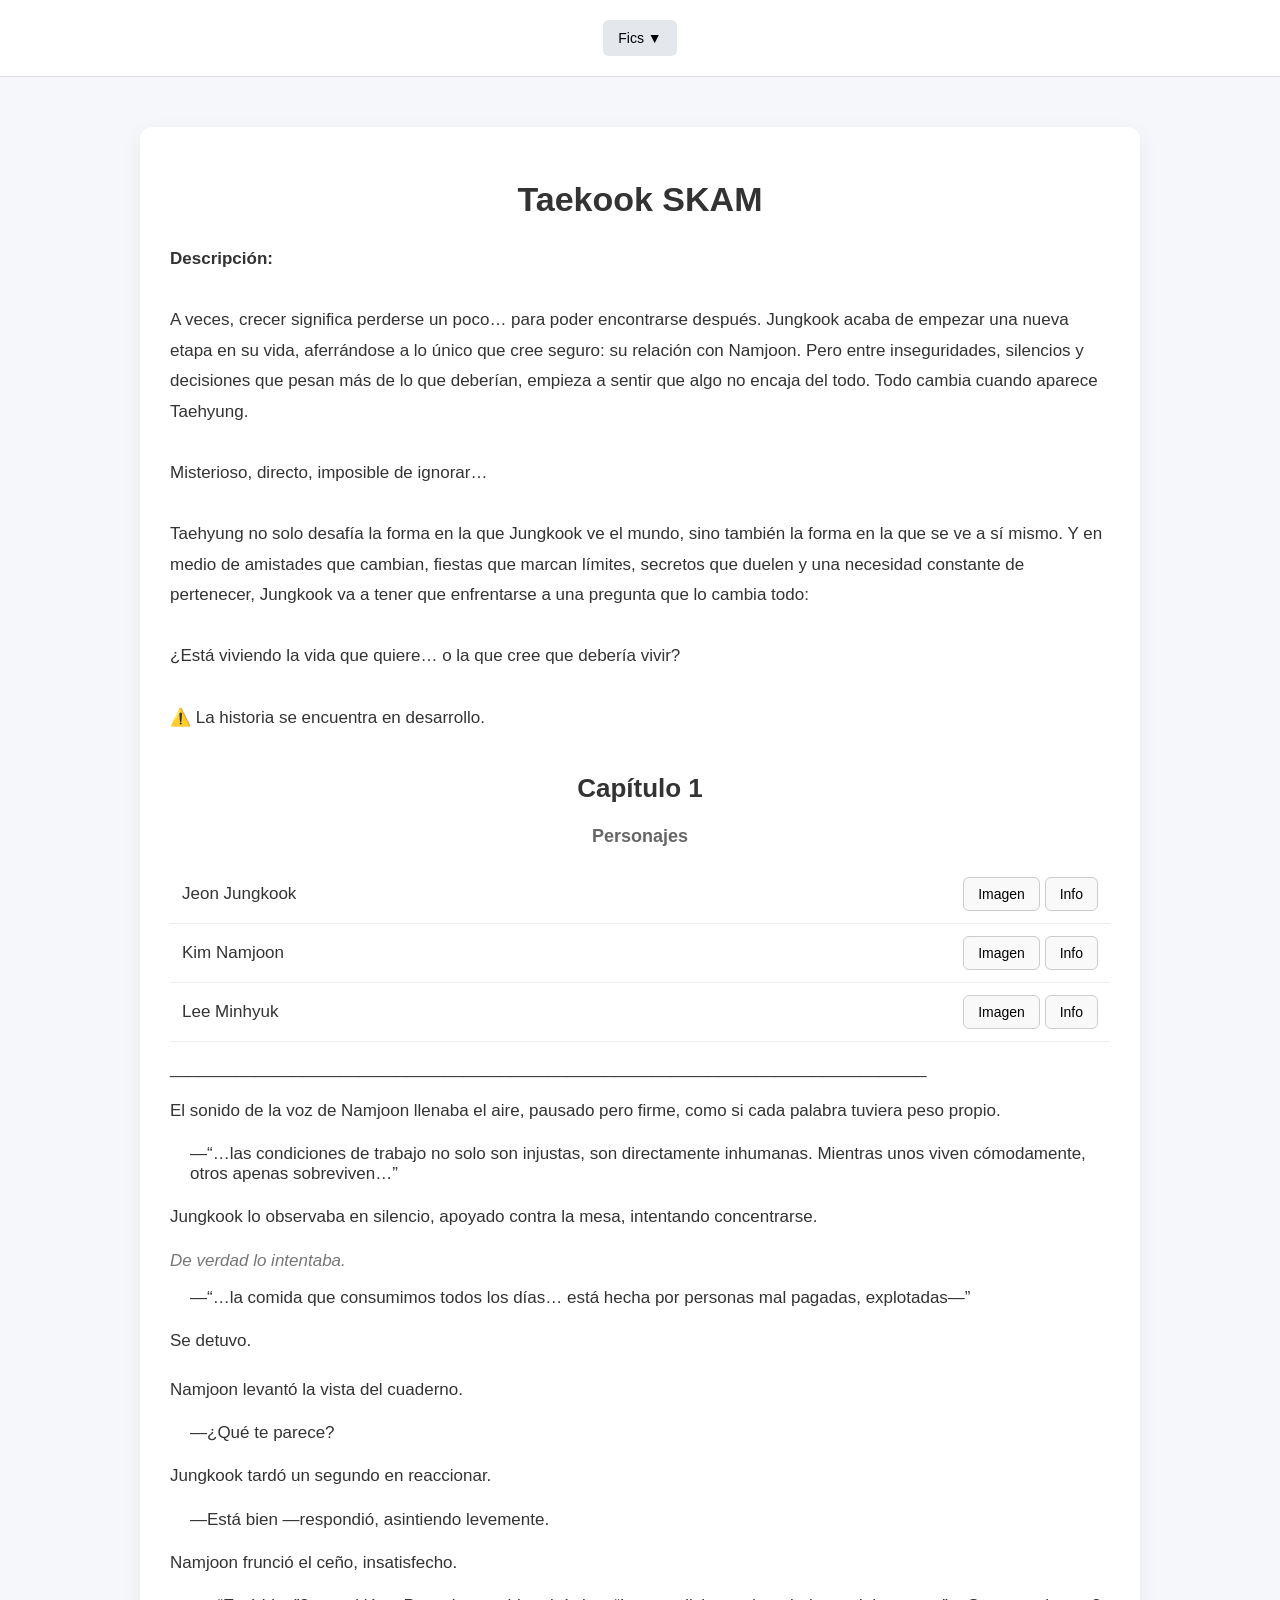
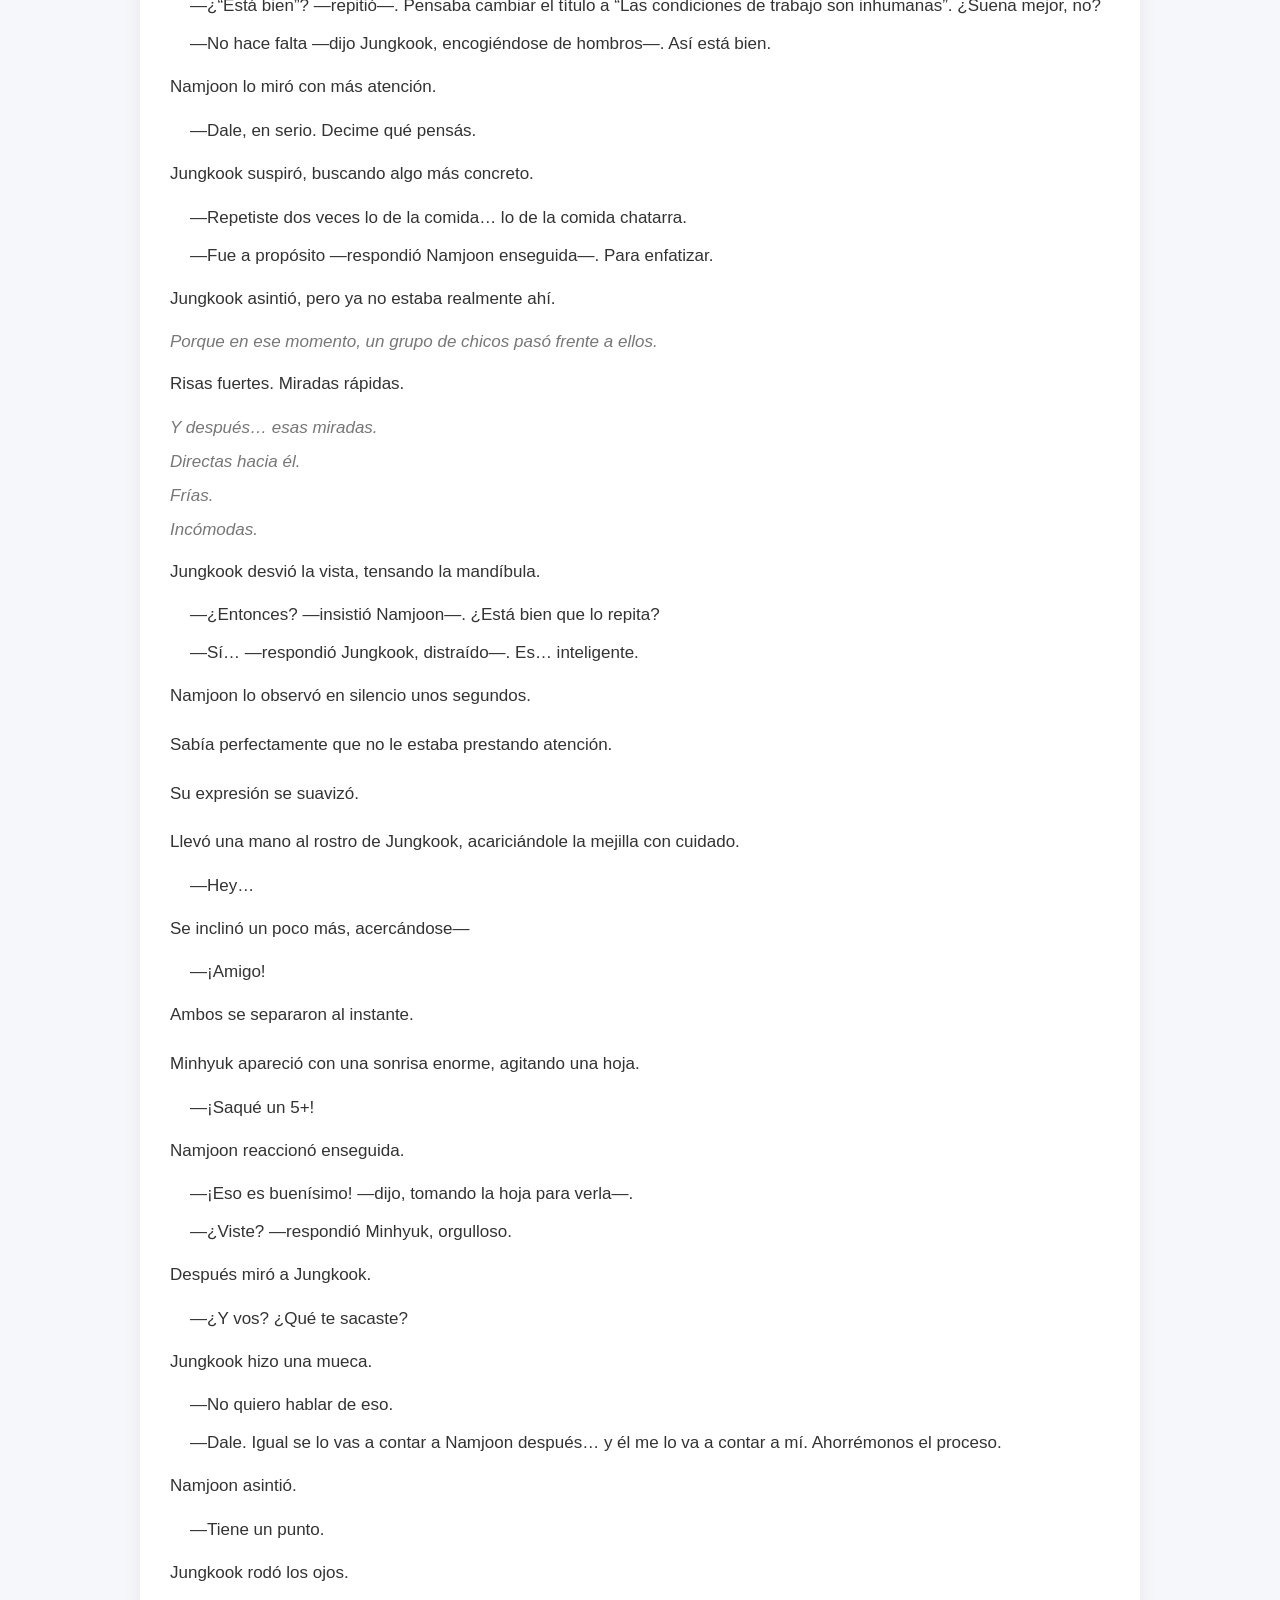
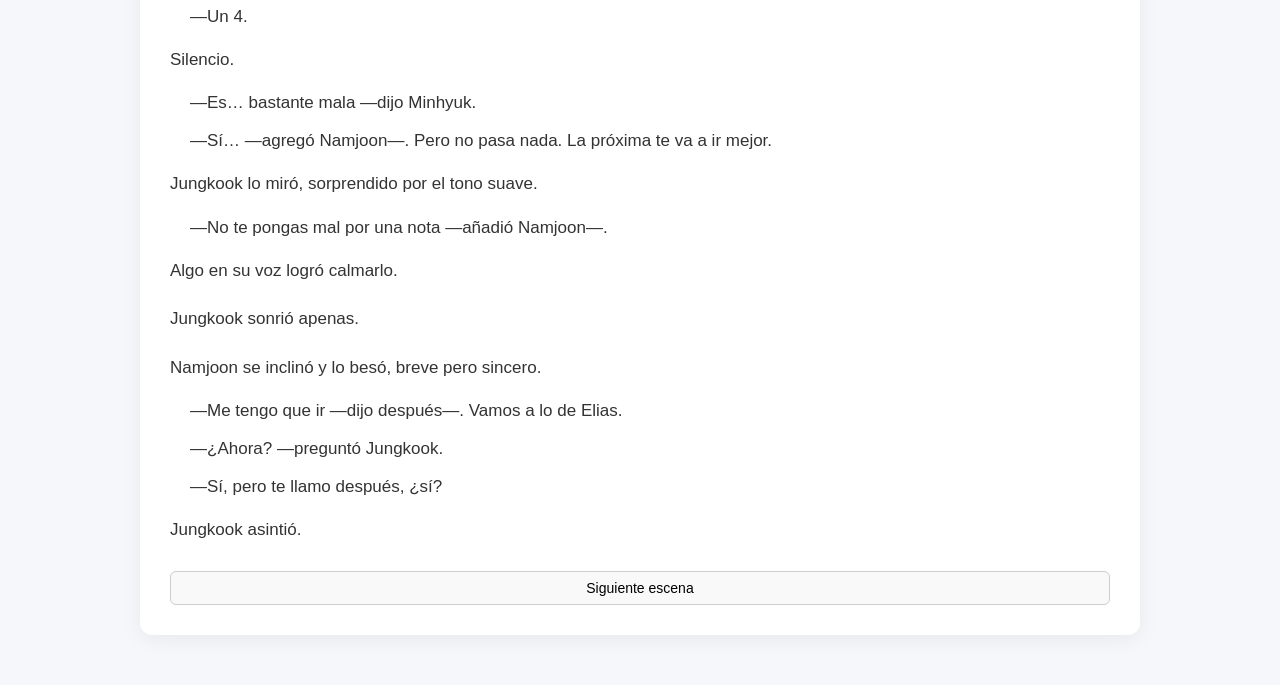
<file: index.html>
<!DOCTYPE html>
<html lang="es">

<head>
    <meta charset="UTF-8">
    <meta name="viewport" content="width=device-width, initial-scale=1.0">
    <title>Fics Taekook</title>
    <link rel="stylesheet" href="style.css">
        <link rel="shortcut icon" href="img/favicon-32x32.png" type="image/x-icon">

</head>

<body>

    <header>
        <div class="dropdown">
            <button>Fics ▼</button>
            <div class="dropdown-content">
                <button onclick="mostrarFic()">Taekook SKAM</button>
                <button disabled>Próximas fics</button>
            </div>
        </div>
    </header>

    <div id="fic">

        <!-- 🔥 TODO LO INICIAL -->
        <div id="inicio">

            <h1>Taekook SKAM</h1>

            <p class="descripcion">
                <strong>Descripción:</strong><br><br>

                A veces, crecer significa perderse un poco… para poder encontrarse después.

                Jungkook acaba de empezar una nueva etapa en su vida, aferrándose a lo único que cree seguro: su
                relación
                con Namjoon.
                Pero entre inseguridades, silencios y decisiones que pesan más de lo que deberían, empieza a sentir que
                algo
                no encaja del todo.

                Todo cambia cuando aparece Taehyung.<br><br>

                Misterioso, directo, imposible de ignorar…<br><br>

                Taehyung no solo desafía la forma en la que Jungkook ve el mundo, sino también la forma en la que se ve
                a sí
                mismo.
                Y en medio de amistades que cambian, fiestas que marcan límites, secretos que duelen y una necesidad
                constante de pertenecer,
                Jungkook va a tener que enfrentarse a una pregunta que lo cambia todo:<br><br>

                ¿Está viviendo la vida que quiere… o la que cree que debería vivir?<br><br>

                ⚠️ La historia se encuentra en desarrollo.
            </p>

            <h2>Capítulo 1</h2>

            <h3>Personajes</h3>

            <div class="personaje">
                <span class="nombre">Jeon Jungkook</span>
                <div>
                    <button onclick="abrirModal('imgJK')">Imagen</button>
                    <button onclick="abrirModal('descJK')">Info</button>
                </div>
            </div>

            <div class="personaje">
                <span class="nombre">Kim Namjoon</span>
                <div>
                    <button onclick="abrirModal('imgNJ')">Imagen</button>
                    <button onclick="abrirModal('descNJ')">Info</button>
                </div>
            </div>

            <div class="personaje">
                <span class="nombre">Lee Minhyuk</span>
                <div>
                    <button onclick="abrirModal('imgMH')">Imagen</button>
                    <button onclick="abrirModal('descMH')">Info</button>
                </div>
            </div>

        </div>

        <!-- ESCENA 1 -->
        <p>________________________________________________________________________________</p>

        <div id="escena1" class="escena">

            <p class="narracion">
                El sonido de la voz de Namjoon llenaba el aire, pausado pero firme, como si cada palabra tuviera peso
                propio.
            </p>

            <p class="dialogo">
                —“…las condiciones de trabajo no solo son injustas, son directamente inhumanas. Mientras unos viven
                cómodamente, otros apenas sobreviven…”
            </p>

            <p class="narracion">
                Jungkook lo observaba en silencio, apoyado contra la mesa, intentando concentrarse.
            </p>

            <p class="pensamiento">
                De verdad lo intentaba.
            </p>

            <p class="dialogo">
                —“…la comida que consumimos todos los días… está hecha por personas mal pagadas, explotadas—”
            </p>

            <p class="narracion">
                Se detuvo.
            </p>

            <p class="narracion">
                Namjoon levantó la vista del cuaderno.
            </p>

            <p class="dialogo">—¿Qué te parece?</p>

            <p class="narracion">
                Jungkook tardó un segundo en reaccionar.
            </p>

            <p class="dialogo">
                —Está bien —respondió, asintiendo levemente.
            </p>

            <p class="narracion">
                Namjoon frunció el ceño, insatisfecho.
            </p>

            <p class="dialogo">
                —¿“Está bien”? —repitió—. Pensaba cambiar el título a “Las condiciones de trabajo son inhumanas”. ¿Suena
                mejor, no?
            </p>

            <p class="dialogo">
                —No hace falta —dijo Jungkook, encogiéndose de hombros—. Así está bien.
            </p>

            <p class="narracion">
                Namjoon lo miró con más atención.
            </p>

            <p class="dialogo">
                —Dale, en serio. Decime qué pensás.
            </p>

            <p class="narracion">
                Jungkook suspiró, buscando algo más concreto.
            </p>

            <p class="dialogo">
                —Repetiste dos veces lo de la comida… lo de la comida chatarra.
            </p>

            <p class="dialogo">
                —Fue a propósito —respondió Namjoon enseguida—. Para enfatizar.
            </p>

            <p class="narracion">
                Jungkook asintió, pero ya no estaba realmente ahí.
            </p>

            <p class="pensamiento">
                Porque en ese momento, un grupo de chicos pasó frente a ellos.
            </p>

            <p class="narracion">
                Risas fuertes. Miradas rápidas.
            </p>

            <p class="pensamiento">
                Y después… esas miradas.
            </p>

            <p class="pensamiento">
                Directas hacia él.
            </p>

            <p class="pensamiento">
                Frías.
            </p>

            <p class="pensamiento">
                Incómodas.
            </p>

            <p class="narracion">
                Jungkook desvió la vista, tensando la mandíbula.
            </p>

            <p class="dialogo">
                —¿Entonces? —insistió Namjoon—. ¿Está bien que lo repita?
            </p>

            <p class="dialogo">
                —Sí… —respondió Jungkook, distraído—. Es… inteligente.
            </p>

            <p class="narracion">
                Namjoon lo observó en silencio unos segundos.
            </p>

            <p class="narracion">
                Sabía perfectamente que no le estaba prestando atención.
            </p>

            <p class="narracion">
                Su expresión se suavizó.
            </p>

            <p class="narracion">
                Llevó una mano al rostro de Jungkook, acariciándole la mejilla con cuidado.
            </p>

            <p class="dialogo">—Hey…</p>

            <p class="narracion">
                Se inclinó un poco más, acercándose—
            </p>

            <p class="dialogo">—¡Amigo!</p>

            <p class="narracion">
                Ambos se separaron al instante.
            </p>

            <p class="narracion">
                Minhyuk apareció con una sonrisa enorme, agitando una hoja.
            </p>

            <p class="dialogo">—¡Saqué un 5+!</p>

            <p class="narracion">
                Namjoon reaccionó enseguida.
            </p>

            <p class="dialogo">
                —¡Eso es buenísimo! —dijo, tomando la hoja para verla—.
            </p>

            <p class="dialogo">—¿Viste? —respondió Minhyuk, orgulloso.</p>

            <p class="narracion">
                Después miró a Jungkook.
            </p>

            <p class="dialogo">—¿Y vos? ¿Qué te sacaste?</p>

            <p class="narracion">
                Jungkook hizo una mueca.
            </p>

            <p class="dialogo">—No quiero hablar de eso.</p>

            <p class="dialogo">
                —Dale. Igual se lo vas a contar a Namjoon después… y él me lo va a contar a mí. Ahorrémonos el proceso.
            </p>

            <p class="narracion">
                Namjoon asintió.
            </p>

            <p class="dialogo">—Tiene un punto.</p>

            <p class="narracion">
                Jungkook rodó los ojos.
            </p>

            <p class="dialogo">—Un 4.</p>

            <p class="narracion">
                Silencio.
            </p>

            <p class="dialogo">—Es… bastante mala —dijo Minhyuk.</p>

            <p class="dialogo">
                —Sí… —agregó Namjoon—. Pero no pasa nada. La próxima te va a ir mejor.
            </p>

            <p class="narracion">
                Jungkook lo miró, sorprendido por el tono suave.
            </p>

            <p class="dialogo">
                —No te pongas mal por una nota —añadió Namjoon—.
            </p>

            <p class="narracion">
                Algo en su voz logró calmarlo.
            </p>

            <p class="narracion">
                Jungkook sonrió apenas.
            </p>

            <p class="narracion">
                Namjoon se inclinó y lo besó, breve pero sincero.
            </p>

            <p class="dialogo">
                —Me tengo que ir —dijo después—. Vamos a lo de Elias.
            </p>

            <p class="dialogo">—¿Ahora? —preguntó Jungkook.</p>

            <p class="dialogo">
                —Sí, pero te llamo después, ¿sí?
            </p>

            <p class="narracion">
                Jungkook asintió.
            </p>

            <button class="btn-escena" onclick="siguienteEscena()">Siguiente escena</button>

        </div>


        <!-- ESCENA 2 -->
        <div id="escena2" class="escena" style="display:none;">

            <h3>Personajes</h3>

            <div class="personaje">
                <span class="nombre">Park Jimin</span>
                <div>
                    <button onclick="abrirModal('imgJM')">Imagen</button>
                    <button onclick="abrirModal('descJM')">Info</button>
                </div>
            </div>

            <p>________________________________________________________________________________</p>


            <p class="narracion">
                El cursor titilaba en la pantalla.
            </p>

            <p class="narracion">
                Jungkook lo miraba sin escribir nada.
            </p>

            <p class="narracion">
                El documento seguía vacío.
            </p>

            <!-- IMAGEN DOCUMENTO -->
            <div class="imagen-escena">
                <img src="img/word.jpg" alt="Documento vacío">
            </div>

            <p class="narracion">Suspiró.</p>

            <p class="narracion">Intentó leer.</p>
            <p class="narracion">No pudo.</p>

            <p class="narracion">Intentó escribir.</p>
            <p class="narracion">Tampoco.</p>

            <p class="pensamiento">
                Su mente estaba en cualquier lado menos ahí.
            </p>

            <p class="narracion">
                Frustrado, tomó el celular y llamó a Namjoon.
            </p>

            <p class="narracion">Una vez.</p>
            <p class="narracion">Dos.</p>
            <p class="narracion">Nada.</p>

            <p class="narracion">
                Mientras esperaba, abrió Instagram.
            </p>

            <p class="narracion">
                Y ahí estaba.
            </p>

            <p class="narracion">
                La foto.
            </p>

            <p class="narracion">
                Jimin… y otra chica del grupo de antes.
            </p>

            <p class="pensamiento">
                Sonriendo. Perfectos. Seguros.
            </p>

            <!-- IMAGEN RED SOCIAL -->
            <div class="imagen-escena">
                <img src="img/jiminIG.png" alt="Foto de Jimin">
            </div>

            <p class="narracion">
                Jungkook frunció el ceño.
            </p>

            <p class="narracion">
                Llamada entrante.
            </p>

            <p class="narracion">
                Minhyuk.
            </p>

            <p class="narracion">
                Aceptó.
            </p>

            <p class="dialogo">—¿Qué hacías? —preguntó él.</p>

            <p class="dialogo">—Nada… —respondió Jungkook—. Che, ¿Namjoon está con vos?</p>

            <p class="dialogo">—No.</p>

            <p class="narracion">
                Jungkook se incorporó.
            </p>

            <p class="dialogo">—¿No estaban en lo de Elias?</p>

            <p class="dialogo">—Sí… pero ya nos fuimos hace rato.</p>

            <p class="narracion">
                Silencio.
            </p>

            <p class="pensamiento">
                Algo no cerraba.
            </p>

            <p class="dialogo">
                —Mirá esto —dijo Jungkook—. Jimin… se hizo las pestañas. Se nota un montón.
            </p>

            <p class="pensamiento">
                Intentó sonar burlón. Buscando complicidad.
            </p>

            <p class="narracion">
                Minhyuk rió, pero sin ganas.
            </p>

            <p class="dialogo">—No vi la foto.</p>

            <p class="dialogo">
                —Che… ¿sabías que Sara y su grupo ya tienen bus?
            </p>

            <p class="dialogo">—¿Qué?</p>

            <p class="dialogo">
                —Sí, hace un mes empezaron las clases y ya lo armaron.
            </p>

            <p class="narracion">
                Jungkook solo hizo un gesto leve.
            </p>

            <p class="dialogo">
                —Podrías hablarle a Jimin —dijo Minhyuk—. No muerde.
            </p>

            <p class="narracion">
                Jungkook estaba por responder cuando—
            </p>

            <p class="narracion">Golpe.</p>

            <p class="narracion">En la ventana.</p>

            <p class="narracion">
                Se giró.
            </p>

            <p class="narracion">
                Namjoon.
            </p>

            <p class="dialogo">
                —Después hablamos —dijo Jungkook, cortando.
            </p>


            <button class="btn-escena" onclick="siguienteEscena()">Siguiente escena</button>
        </div>


        <!-- ESCENA 3 -->
        <div id="escena3" class="escena" style="display:none;">

            <p>________________________________________________________________________________</p>

            <p class="dialogo">—Te estuve llamando —dijo Jungkook apenas abrió.</p>

            <p class="dialogo">—Se me murió el celular.</p>

            <p class="dialogo">—¿Y no podías cargarlo?</p>

            <p class="narracion">Namjoon lo miró.</p>
            <p class="pensamiento">Esa mirada.</p>

            <p class="dialogo">—No estaba en mi casa.</p>

            <p class="narracion">Jungkook cruzó los brazos.</p>

            <p class="dialogo">—¿Entonces dónde estabas?</p>

            <p class="dialogo">—Con Elias.</p>

            <p class="dialogo">—Minhyuk dijo que ya se habían ido.</p>

            <p class="dialogo">—¿Tantas preguntas?</p>

            <p class="narracion">Silencio.</p>

            <p class="dialogo">—Él se fue —aclaró—. Yo no.</p>

            <p class="narracion">Jungkook no dijo nada.</p>

            <p class="narracion">Namjoon se acercó.</p>

            <p class="dialogo">—¿No confiás en mí?</p>

            <p class="narracion">No hubo respuesta.</p>

            <p class="dialogo">—¿Por qué no confiás en mí?</p>

            <p class="narracion">Y de repente, lo empujó suavemente hacia la cama.</p>

            <p class="dialogo">—¡Namjoon!</p>

            <p class="narracion">Risas.</p>
            <p class="narracion">Cosquillas.</p>

            <p class="narracion">El momento cambió completamente.</p>

            <p class="pensamiento">Ligero. Cercano.</p>

            <p class="narracion">Hasta que—</p>

            <p class="dialogo">—¿Qué es esto?</p>

            <p class="narracion">Namjoon había tomado la prueba.</p>

            <p class="narracion">Jungkook se congeló.</p>

            <p class="dialogo">—Un 3+…</p>

            <p class="dialogo">—¿No era un 4 menos?</p>

            <p class="dialogo">—Es casi lo mismo —dijo Jungkook rápido.</p>

            <p class="narracion">Namjoon soltó una risa.</p>

            <p class="dialogo">—Sos un mentiroso.</p>

            <p class="narracion">Jungkook intentó quitársela, pero no pudo.</p>

            <p class="narracion">Terminaron cayendo uno al lado del otro.</p>

            <p class="narracion">Respirando agitados.</p>

            <p class="narracion">Y después…</p>

            <p class="pensamiento">abrazados.</p>

            <p class="narracion">En silencio.</p>

            <p class="narracion">Al día siguiente en la facultad.</p>

            <p class="narracion">La cafetería estaba llena de ruido.</p>

            <p class="narracion">Pero Jungkook apenas lo escuchaba.</p>

            <p class="narracion">Al fondo, Jimin hablaba con su grupo.</p>

            <p class="dialogo">—La entrada va a costar tanto…</p>
            <p class="dialogo">—Va a estar increíble—</p>
            <p class="dialogo">—Nuestro bus va a ser el mejor—</p>

            <p class="narracion">Risas. Emoción.</p>

            <p class="narracion">Jungkook los miraba.</p>

            <p class="pensamiento">Quieto. Distante.</p>

            <p class="dialogo">—Hola.</p>

            <p class="narracion">Se giró.</p>

            <p class="narracion">Dos chicas.</p>

            <p class="dialogo">—¿Querés unirte al grupo de teatro? Bailamos, actuamos…</p>

            <p class="narracion">Jungkook parpadeó.</p>

            <p class="pensamiento">Confundido.</p>

            <p class="dialogo">—Eh…</p>

            <p class="dialogo">—¿Ya tenés bus?</p>

            <p class="dialogo">—No…</p>

            <p class="dialogo">—Tenés que apurarte —dijeron—. Es importante. Define todo.</p>

            <p class="pensamiento">Todo.</p>

            <p class="dialogo">—Hay una fiesta hoy —agregó una—. Si querés ir, agregame y te anoto.</p>

            <p class="narracion">Le mostraron el usuario.</p>

            <p class="narracion">Se fueron.</p>

            <p class="narracion">Rápido.</p>

            <p class="narracion">Demasiado rápido.</p>

            <p class="narracion">Jungkook se quedó ahí.</p>

            <p class="narracion">Procesando.</p>

            <p class="pensamiento">O intentando.</p>

            <button class="btn-escena" onclick="siguienteEscena()">Siguiente escena</button>

        </div>

        <!-- ESCENA 4 (FINAL CAP 1) -->
<div id="escena4" class="escena" style="display:none;">

<p>________________________________________________________________________________</p>
<p>Horas más tarde..</p>

<p class="dialogo">—No soporto cuando los profesores explican cosas obvias…</p>

<p class="narracion">Namjoon hablaba.</p>
<p class="narracion">Jungkook apenas escuchaba.</p>

<p class="dialogo">—¿Vamos a la fiesta hoy? —preguntó de repente.</p>

<p class="narracion">Namjoon lo miró.</p>

<p class="dialogo">—¿Por qué querés ir?</p>

<p class="dialogo">—Porque… todos van a ir. Y… sirve para nuestra vida social.</p>

<p class="dialogo">—¿Nuestra vida social?</p>

<p class="narracion">Jungkook bajó la mirada.</p>

<p class="dialogo">—Puede ser divertido… —dijo Jungkook.</p>

<p class="dialogo">—Está bien —dijo Namjoon—. Pero solo si Minhyuk viene a la cabaña el fin de semana.</p>

<p class="narracion">Jungkook suspiró.</p>

<p class="dialogo">—Era algo nuestro…</p>

<p class="dialogo">—Lo sé. Pero es mi mejor amigo.</p>

<p class="dialogo">—Podés invitar a alguien vos también —agregó Namjoon.</p>

<p class="narracion">Jungkook dudó.</p>

<p class="dialogo">—Sí… está bien.</p>

<p class="dialogo">—¿Ir a dónde?</p>

<p class="narracion">Minhyuk apareció detrás.</p>

<p class="dialogo">—A la cabaña —respondió Namjoon—. Con nosotros.</p>

<p class="dialogo">—¡¿En serio?!</p>

<p class="dialogo">—Sí.</p>

<p class="narracion">Pero Jungkook intervino.</p>

<p class="dialogo">—Con una condición.</p>

<p class="narracion">Ambos lo miraron.</p>

<p class="dialogo">—Van a venir a la fiesta conmigo.</p>

<p class="dialogo">—No podemos.</p>

<p class="narracion">Namjoon frunció el ceño.</p>

<p class="dialogo">—¿Por qué?</p>

<p class="dialogo">—Tenemos entradas con Elias. No se puede cancelar.</p>

<p class="narracion">Silencio.</p>

<p class="dialogo">—Me olvidé… —murmuró Namjoon.</p>

<p class="narracion">Jungkook los miró a ambos.</p>

<p class="narracion">Y sin decir nada…</p>

<p class="pensamiento">se fue.</p>

<!-- 🔥 BOTÓN CAPÍTULO 2 -->
<div style="text-align:center; margin-top:30px;">
    <a href="cap_dos.html" class="btn-capitulo">Capítulo 2</a>
</div>

</div>

    </div>

    <!-- MODALES -->

    <div id="imgJK" class="modal">
        <div class="modal-content">
            <img src="img/jungkook.jpg">
            <button class="cerrar" onclick="cerrarModal('imgJK')">Cerrar</button>
        </div>
    </div>

    <div id="descJK" class="modal">
        <div class="modal-content">
            <p><strong>Jungkook (20 años)</strong><br><br>
                Jungkook es una persona sensible y bastante insegura, que todavía no termina de entenderse a sí mismo.
                Está muy ligado a su relación con Namjoon, apoyándose mucho en él para sentirse bien, aunque eso a veces
                lo hace dudar, desconfiar y sentirse peor consigo mismo sin saber exactamente por qué.
                <button class="cerrar" onclick="cerrarModal('descJK')">Cerrar</button>
        </div>
    </div>

    <div id="imgNJ" class="modal">
        <div class="modal-content">
            <img src="img/namjoon.jpg">
            <button class="cerrar" onclick="cerrarModal('imgNJ')">Cerrar</button>
        </div>
    </div>

    <div id="descNJ" class="modal">
        <div class="modal-content">
            <p><strong>Namjoon (20 años)</strong><br><br>
                Namjoon es inteligente, atento y muy dulce con Jungkook. Lo quiere y se preocupa por él, pero
                aunque le cuesta decirlo, necesita un poco más de espacio y busca que Jungkook pueda crecer por su
                cuenta sin dejar de estar a su lado.
            </p>
            <button class="cerrar" onclick="cerrarModal('descNJ')">Cerrar</button>
        </div>
    </div>

    <div id="imgMH" class="modal">
        <div class="modal-content">
            <img src="img/lee.jpg">
            <button class="cerrar" onclick="cerrarModal('imgMH')">Cerrar</button>
        </div>
    </div>

    <div id="descMH" class="modal">
        <div class="modal-content">
            <p><strong>Lee Minhyuk (19 años)</strong><br><br>
                Minhyuk es alguien que se mueve con naturalidad entre los demás. Es sociable, divertido y suele caer
                bien rápido, como si siempre supiera qué decir en el momento justo. Sin embargo, a veces deja
                comentarios que descolocan, especialmente hacia Jungkook, en un tono difícil de leer. No siempre es
                claro si lo dice en serio o en broma, y eso es lo que termina generando cierta incomodidad a su
                alrededor.
            </p>
            <button class="cerrar" onclick="cerrarModal('descMH')">Cerrar</button>
        </div>
    </div>

    <div id="imgJM" class="modal">
        <div class="modal-content">
            <img src="img/jimin.jpg">
            <button onclick="cerrarModal('imgJM')">Cerrar</button>
        </div>
    </div>

    <div id="descJM" class="modal">
        <div class="modal-content">
            <p><strong>Park Jimin (20 años)</strong><br><br>
                Jimin es una de esas personas que siempre está en el centro de todo. Popular, carismático y rodeado de gente, parece tenerlo todo bajo control. 
Todos quieren estar cerca suyo, formar parte de su grupo, compartir aunque sea un poco de su mundo.

Pero detrás de esa seguridad hay algo que no está resuelto.

Su relación con Jungkook dejó marcas que todavía siguen presentes. 
Hay historia, hay tensión… y sobre todo, hay algo que quedó sin cerrar.

Jimin se muestra distante, frío, como si ya no quisiera saber nada. 
Pero en sus gestos y en su forma de mirar, se nota que hay algo más. Algo que todavía duele.
</p>
            </p>
            <button onclick="cerrarModal('descJM')">Cerrar</button>
        </div>
    </div>

    <script src="script.js"></script>

</body>

</html>
</file>
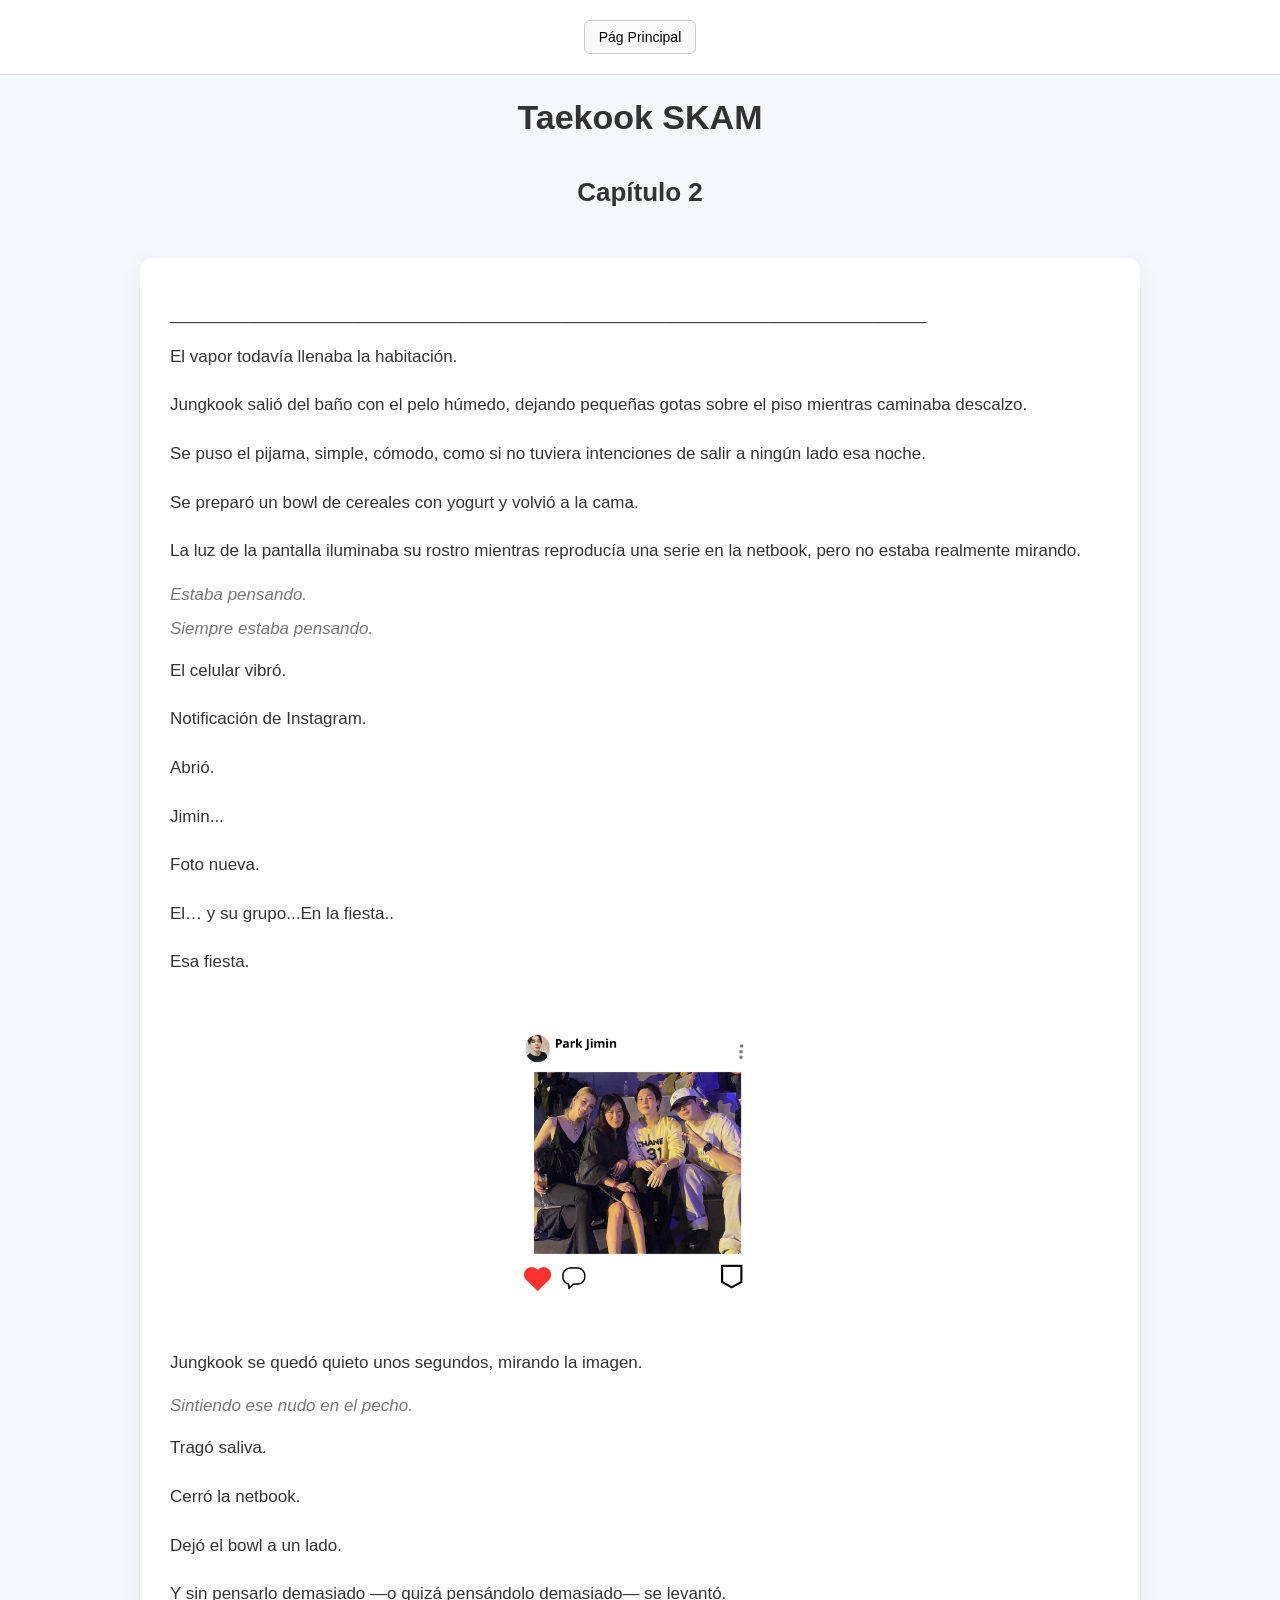
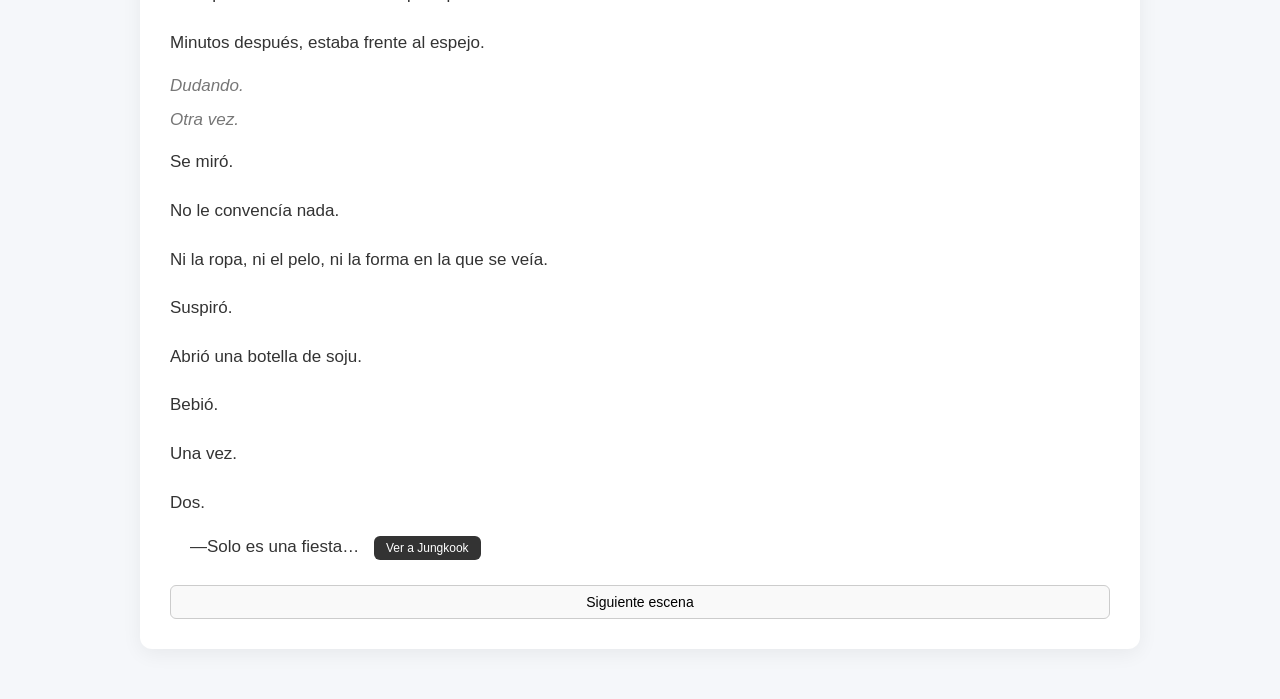
<file: cap_dos.html>
<!DOCTYPE html>
<html lang="es">

<head>
    <meta charset="UTF-8">
    <meta name="viewport" content="width=device-width, initial-scale=1.0">
    <title>Fics Taekook</title>
    <link rel="stylesheet" href="style.css">
    <link rel="shortcut icon" href="img/favicon-32x32.png" type="image/x-icon">

</head>

<body>

    <header>
        <button onclick="window.location.href='index.html'" class="fic2_btn">
            Pág Principal
        </button>
    </header>

    <!-- ESCENA 1 CAPITULO 2 -->

    <h1>Taekook SKAM</h1>
      <h2>Capítulo 2</h2>
    <div id="fic2_escena1" class="fic2_escena">

        <p>________________________________________________________________________________</p>

        <p class="fic2_narracion">El vapor todavía llenaba la habitación.</p>

        <p class="fic2_narracion">
            Jungkook salió del baño con el pelo húmedo, dejando pequeñas gotas sobre el piso mientras caminaba
            descalzo.
        </p>

        <p class="fic2_narracion">
            Se puso el pijama, simple, cómodo, como si no tuviera intenciones de salir a ningún lado esa noche.
        </p>

        <p class="fic2_narracion">
            Se preparó un bowl de cereales con yogurt y volvió a la cama.
        </p>

        <p class="fic2_narracion">
            La luz de la pantalla iluminaba su rostro mientras reproducía una serie en la netbook, pero no estaba
            realmente mirando.
        </p>

        <p class="fic2_pensamiento">Estaba pensando.</p>
        <p class="fic2_pensamiento">Siempre estaba pensando.</p>

        <p class="fic2_narracion">El celular vibró.</p>
        <p class="fic2_narracion">Notificación de Instagram.</p>
        <p class="fic2_narracion">Abrió.</p>

        <p class="fic2_narracion">Jimin...</p>
        <p class="fic2_narracion">Foto nueva.</p>

        <p class="fic2_narracion">El… y su grupo...En la fiesta..</p>
        <p class="fic2_narracion">Esa fiesta.</p>

        <!-- IMAGEN -->
        <div class="fic2_imagen">
            <img src="img/jimin_igDos.png" alt="Grupo preparándose">
        </div>

        <p class="fic2_narracion">
            Jungkook se quedó quieto unos segundos, mirando la imagen.
        </p>

        <p class="fic2_pensamiento">
            Sintiendo ese nudo en el pecho.
        </p>

        <p class="fic2_narracion">Tragó saliva.</p>
        <p class="fic2_narracion">Cerró la netbook.</p>
        <p class="fic2_narracion">Dejó el bowl a un lado.</p>

        <p class="fic2_narracion">
            Y sin pensarlo demasiado —o quizá pensándolo demasiado— se levantó.
        </p>

        <p class="fic2_narracion">Minutos después, estaba frente al espejo.</p>

        <p class="fic2_pensamiento">Dudando.</p>
        <p class="fic2_pensamiento">Otra vez.</p>

        <p class="fic2_narracion">Se miró.</p>
        <p class="fic2_narracion">No le convencía nada.</p>

        <p class="fic2_narracion">
            Ni la ropa, ni el pelo, ni la forma en la que se veía.
        </p>

        <p class="fic2_narracion">Suspiró.</p>

        <p class="fic2_narracion">Abrió una botella de soju.</p>
        <p class="fic2_narracion">Bebió.</p>

        <p class="fic2_narracion">Una vez.</p>
        <p class="fic2_narracion">Dos.</p>

        <!-- DIALOGO + BOTON -->
        <p class="fic2_dialogo">
            —Solo es una fiesta…
            <button class="fic2_btn_mini" onclick="fic2_abrirModal('fic2_modal_jk')">
                Ver a Jungkook
            </button>
        </p>

        <button class="btn-escena" onclick="fic2_siguienteEscena()">Siguiente escena</button>

    </div>

    <!-- ESCENA 2 CAPITULO 2 -->
    <div id="fic2_escena2" class="fic2_escena" style="display:none;">

         <!-- <h1>Taekook SKAM</h1> -->
        <p>________________________________________________________________________________</p>

        <p class="fic2_narracion">Música fuerte.</p>
        <p class="fic2_narracion">Luces.</p>
        <p class="fic2_narracion">Gente.</p>
        <p class="fic2_narracion">Risas.</p>

        <p class="fic2_narracion">
            Todo el mundo parecía saber exactamente dónde estar, con quién hablar, cómo moverse.
        </p>

        <p class="fic2_pensamiento">Menos él.</p>

        <p class="fic2_narracion">
            Jungkook entró con cuidado, como si estuviera invadiendo un lugar al que no pertenecía.
        </p>

        <p class="fic2_narracion">Miró alrededor.</p>

        <p class="fic2_narracion">Grupos.</p>
        <p class="fic2_narracion">Amigos.</p>
        <p class="fic2_narracion">Cercanía.</p>

        <p class="fic2_pensamiento">
            Todo lo que él no tenía en ese momento.
        </p>

        <p class="fic2_narracion">
            Se cruzó de brazos, intentando disimular.
        </p>

        <p class="fic2_pensamiento">Pero no podía.</p>
        <p class="fic2_pensamiento">Se sentía fuera de lugar.</p>
        <p class="fic2_pensamiento">Invisible.</p>
        <p class="fic2_pensamiento">Solo.</p>

        <p class="fic2_narracion">
            Demasiada gente… y aun así, completamente solo.
        </p>

        <p class="fic2_narracion">
            El ruido lo envolvía, pero no lograba conectar con nada.
        </p>

        <p class="fic2_narracion">
            Entonces lo vio.
        </p>

        <p class="fic2_narracion">Jimin…</p>
        <p class="fic2_narracion">En la barra.</p>

        <p class="fic2_narracion">Respiró hondo.</p>

        <p class="fic2_narracion">
            Y caminó hacia ella.
        </p>

        <p class="fic2_dialogo">—No podés ignorarme para siempre.</p>

        <p class="fic2_narracion">Jimin giró lentamente.</p>

        <p class="fic2_narracion">Lo miró.</p>
        <p class="fic2_narracion">De arriba abajo.</p>

        <p class="fic2_pensamiento">
            Sin decir nada.
        </p>

        <p class="fic2_pensamiento">
            Esa mirada dolía más que cualquier palabra.
        </p>

        <p class="fic2_narracion">Jungkook tragó saliva.</p>

        <p class="fic2_dialogo">
            —Estamos obligados a hablar… —añadió, más bajo—. Yo… te extraño.
        </p>

        <p class="fic2_narracion">Silencio.</p>

        <p class="fic2_dialogo">
            —Decime algo, por favor… No te quedes mirándome así.
        </p>

        <p class="fic2_narracion">Jimin ladeó la cabeza.</p>

        <p class="fic2_dialogo">
            —Yo me hubiera puesto otra cosa.
        </p>

        <p class="fic2_narracion">Pausa.</p>

        <p class="fic2_dialogo">
            —Te ves como una zorra.
        </p>

        <p class="fic2_narracion">Se fue.</p>
        <p class="fic2_narracion">Así.</p>
        <p class="fic2_narracion">Sin más.</p>

        <p class="fic2_narracion">Jungkook se quedó ahí.</p>

        <p class="fic2_pensamiento">Quieto.</p>

        <p class="fic2_pensamiento">
            Como si no terminara de procesarlo.
        </p>

        <p class="fic2_narracion">
            El ruido de la fiesta volvió de golpe.
        </p>

        <p class="fic2_narracion">Más fuerte.</p>
        <p class="fic2_narracion">Más pesado.</p>

        <button class="btn-escena" onclick="fic2_siguienteEscena()">
            Siguiente escena
        </button>

    </div>

    <!-- ESCENA 3 -->
    <div id="fic2_escena3" class="fic2_escena" style="display:none;">>

        <h3>Personajes</h3>

        <div class="personaje">
            <span class="nombre">Kim Taehyung</span>
            <div>
                <button onclick="abrirModal('imgKT')">Imagen</button>
                <button onclick="abrirModal('descKT')">Info</button>
            </div>
        </div>

        <p>________________________________________________________________________________</p>

        <p class="dialogo">
            —Para mí te ves bien.

        </p>

        <p class="narracion">La voz vino desde atrás.</p>

        <p class="narracion">Jungkook se dio vuelta.</p>

        <p class="narracion">Y ahí estaba.</p>

        <p class="pensamiento">Rubio.</p>
        <p class="pensamiento">Labios marcados.</p>
        <p class="pensamiento">Ropa simple, pero imposible de ignorar.</p>

        <p class="pensamiento">Y una mirada directa.</p>
        <p class="pensamiento">Demasiado directa.</p>
        <button class="fic2_btn_mini" onclick="abrirModal('imgKT2')">
            Ver a Taehyung
        </button>

        <p class="dialogo">
            —Tenemos inglés juntos —dijo, con naturalidad—. Soy Taehyung.
        </p>

        <p class="narracion">Jungkook dudó un segundo antes de tomar su mano.</p>

        <p class="narracion">Se soltaron.</p>

        <p class="narracion">Pero Taehyung no dejó de mirarlo.</p>

        <p class="pensamiento">Y eso… lo ponía nervioso.</p>

        <p class="narracion">Jungkook bajó la mirada.</p>

        <p class="pensamiento">Inquieto.</p>
        <p class="pensamiento">Avergonzado.</p>

        <p class="dialogo">
            —Una persona que le dice “zorra” a otra… tiene un 90% más de probabilidades de tener clamidia.
        </p>

        <p class="narracion">Jungkook lo miró, sorprendido.</p>

        <p class="dialogo">—¿En serio?</p>

        <p class="dialogo">
            —No. Pero estaría bueno que fuera verdad.
        </p>

        <p class="narracion">Taehyung sonrió.</p>

        <p class="narracion">Jungkook no pudo evitar sonreír.</p>

        <p class="pensamiento">Por primera vez en toda la noche.</p>

        <p class="narracion">Se quedaron en silencio unos segundos.</p>

        <p class="narracion">Mirándose.</p>

        <p class="narracion">Hasta que—</p>

        <p class="narracion">Taehyung simplemente se fue.</p>

        <p class="narracion">Sin explicación.</p>

        <p class="narracion">Dejándolo ahí.</p>

        <p class="pensamiento">Con algo raro en el pecho.</p>

        <button class="btn-escena">
            Proximamente Siguiente capitulo
        </button>

        <!-- onclick="fic2_siguienteEscena()" -->
    </div>


    <div id="fic2_modal_jk" class="fic2_modal">
        <div class="fic2_modal_content">
            <img src="img/jkPic.jpg">
            <button class="fic2_cerrar" onclick="fic2_cerrarModal('fic2_modal_jk')">
                Cerrar
            </button>
        </div>
    </div>

    <div id="imgKT" class="modal">
        <div class="modal-content">
            <img src="img/taehyungSelca.jpg">
            <button class="cerrar" onclick="cerrarModal('imgKT')">Cerrar</button>
        </div>
    </div>

    <div id="descKT" class="modal">
        <div class="modal-content">
            <p><strong>Kim Taehyung (22 años)</strong><br><br>
                Taehyung es alguien que transmite seguridad desde el primer momento. Sabe lo que dice, cómo lo dice, y
                no duda en hacerlo.
                Tiene una presencia fuerte, directa, difícil de ignorar.

                No necesita llamar la atención… simplemente la tiene.

                Es observador, inteligente y tiene una forma particular de ver el mundo, como si siempre estuviera un
                paso más allá.
                Le importa la gente, lo que pasa alrededor, y suele decir las cosas sin filtro, pero sin intención de
                herir.

                Siempre intenta mostrar su mejor versión, incluso cuando las cosas no son tan simples.
                Y aunque pueda parecer relajado o incluso irónico, hay una profundidad en él que no todos llegan a ver.
            </p>
            <button class="cerrar" onclick="cerrarModal('descKT')">Cerrar</button>
        </div>
    </div>

    <div id="imgKT2" class="modal">
        <div class="modal-content">
            <img src="img/thpic.jpg">
            <button class="cerrar" onclick="cerrarModal('imgKT2')">Cerrar</button>
        </div>
    </div>







    <script src="script.js"></script>
    <script src="script_dos.js"></script>

</body>

</html>
</file>
<file: style.css>
/* ============================= */
/* RESET */
/* ============================= */
* {
    box-sizing: border-box;
}

/* ============================= */
/* BODY */
/* ============================= */
body {
    font-family: 'Segoe UI', Arial, sans-serif;
    margin: 0;
    background: #f5f7fa;
    color: #333;
    font-size: 17px;
}

/* ============================= */
/* HEADER */
/* ============================= */
header {
    background: #ffffff;
    padding: 20px;
    border-bottom: 1px solid #ddd;
    display: flex;
    justify-content: center;
}

/* ============================= */
/* DROPDOWN */
/* ============================= */
.dropdown {
    position: relative;
}

.dropdown button {
    padding: 10px 15px;
    background: #e4e7ec;
    border: none;
    border-radius: 6px;
    cursor: pointer;
    font-weight: 500;
}

.dropdown-content {
    display: none;
    position: absolute;
    background: #fff;
    min-width: 200px;
    border: 1px solid #ddd;
    border-radius: 6px;
    z-index: 10;
}

.dropdown-content button {
    width: 100%;
    padding: 10px;
    border: none;
    background: #fff;
    text-align: left;
    cursor: pointer;
}

.dropdown-content button:hover {
    background: #f1f3f5;
}

.dropdown:hover .dropdown-content {
    display: block;
}

/* ============================= */
/* CONTENEDORES */
/* ============================= */
#fic,
.fic2_escena {
    max-width: 1000px;
    width: 92%;
    margin: 50px auto;
    padding: 30px;
    background: #fff;
    border-radius: 12px;
    box-shadow: 0 5px 20px rgba(0,0,0,0.06);
}

/* ============================= */
/* TITULOS */
/* ============================= */
h1 {
    text-align: center;
    font-size: 34px;
    margin-bottom: 25px;
}

h2 {
    text-align: center;
    margin-top: 40px;
    font-size: 26px;
}

h3 {
    text-align: center;
    margin-top: 20px;
    font-size: 18px;
    color: #666;
}

/* ============================= */
/* TEXTO */
/* ============================= */
.descripcion,
.narracion,
.fic2_narracion {
    line-height: 1.8;
    margin-bottom: 18px;
}

.dialogo,
.fic2_dialogo {
    margin-left: 20px;
    margin-bottom: 18px;
}

.pensamiento,
.fic2_pensamiento {
    font-style: italic;
    color: #777;
    margin: 14px 0;
}

/* ============================= */
/* PERSONAJES */
/* ============================= */
.personaje {
    display: flex;
    justify-content: space-between;
    align-items: center;
    padding: 12px;
    border-bottom: 1px solid #eee;
    flex-wrap: wrap;
    gap: 10px;
}

.nombre {
    font-weight: 500;
}

/* ============================= */
/* BOTONES */
/* ============================= */
button {
    padding: 8px 14px;
    border-radius: 6px;
    border: 1px solid #ccc;
    background: #f9f9f9;
    cursor: pointer;
    font-size: 14px;
}

button:hover {
    background: #eee;
}

/* BOTÓN ESCENA */
.btn-escena {
    margin-top: 25px;
    display: block;
    width: 100%;
}

/* BOTÓN CAPÍTULO */
.btn-capitulo {
    display: inline-block;
    padding: 12px 25px;
    background: #ff6b35;
    color: white;
    text-decoration: none;
    border-radius: 8px;
    font-weight: bold;
    transition: 0.3s;
}

.btn-capitulo:hover {
    background: #ff3b00;
    transform: scale(1.05);
}

/* BOTÓN MINI */
.fic2_btn_mini {
    margin-left: 10px;
    padding: 5px 12px;
    font-size: 12px;
    background: #333;
    color: white;
    border: none;
    border-radius: 6px;
}

.fic2_btn_mini:hover {
    background: #555;
}

/* ============================= */
/* IMÁGENES */
/* ============================= */
.imagen-escena,
.fic2_imagen {
    display: flex;
    justify-content: center;
    margin: 25px 0;
}

.imagen-escena img,
.fic2_imagen img {
    width: 100%;
    max-width: 320px;
    border-radius: 10px;
}

/* ============================= */
/* MODALES */
/* ============================= */
.modal,
.fic2_modal {
    display: none;
    position: fixed;
    inset: 0;
    background: rgba(0,0,0,0.5);
    justify-content: center;
    align-items: center;
    z-index: 999;
}

.modal-content,
.fic2_modal_content {
    background: #fff;
    padding: 25px;
    border-radius: 12px;
    width: 90%;
    max-width: 340px;
    text-align: center;
}

.modal img,
.fic2_modal_content img {
    width: 100%;
    border-radius: 8px;
}

.cerrar,
.fic2_cerrar {
    margin-top: 15px;
    width: 100%;
}

/* ============================= */
/* 📱 TABLET */
/* ============================= */
@media (max-width: 768px) {

    #fic,
    .fic2_escena {
        width: 95%;
        margin: 25px auto;
        padding: 20px;
    }

    body {
        font-size: 16px;
    }

    h1 {
        font-size: 24px;
    }

    h2 {
        font-size: 21px;
    }

    h3 {
        font-size: 16px;
    }

    .dialogo,
    .fic2_dialogo {
        margin-left: 12px;
    }

    .personaje {
        flex-direction: column;
        align-items: flex-start;
    }

    button {
        width: 100%;
    }

    .fic2_btn_mini {
        margin-left: 0;
        margin-top: 5px;
    }
}

/* ============================= */
/* 📱 CELULARES */
/* ============================= */
@media (max-width: 480px) {

    body {
        font-size: 15px;
    }

    #fic,
    .fic2_escena {
        padding: 15px;
    }

    h1 {
        font-size: 20px;
    }

    .modal-content,
    .fic2_modal_content {
        padding: 18px;
    }
}
</file>
